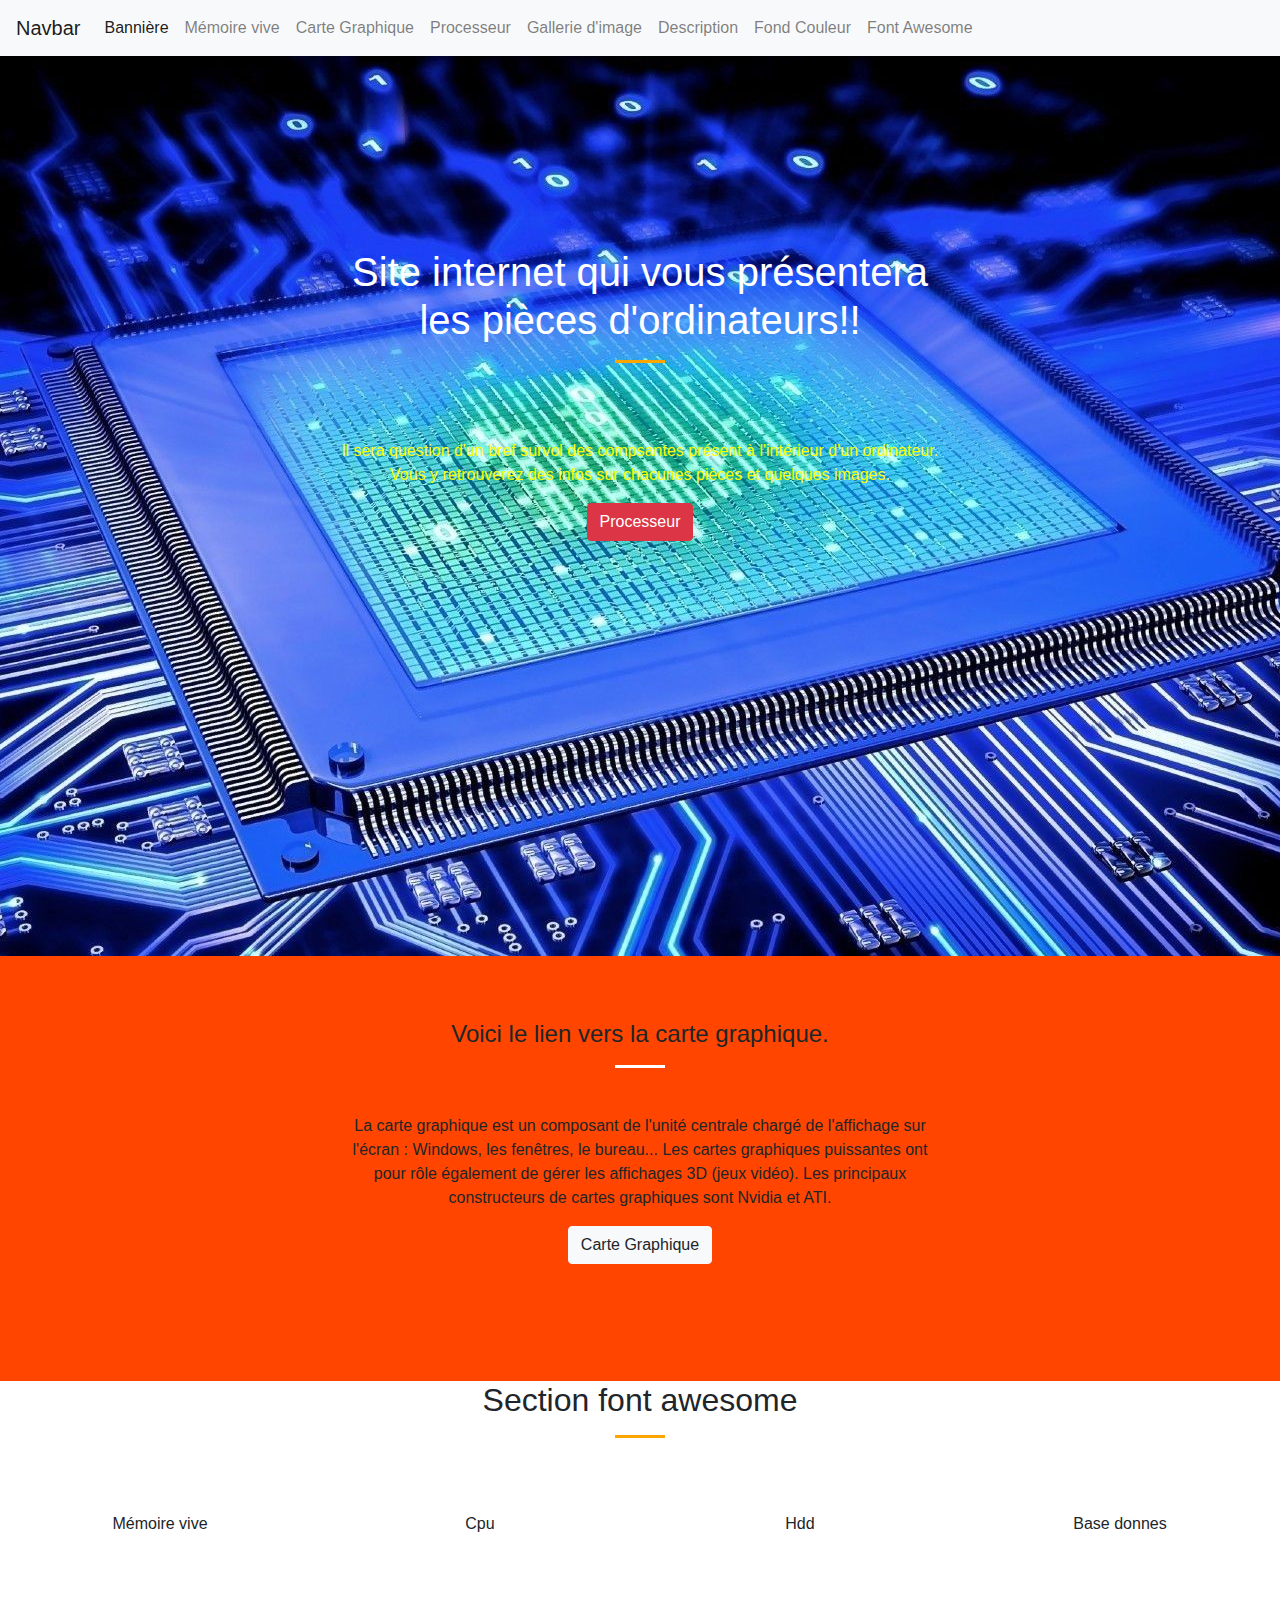
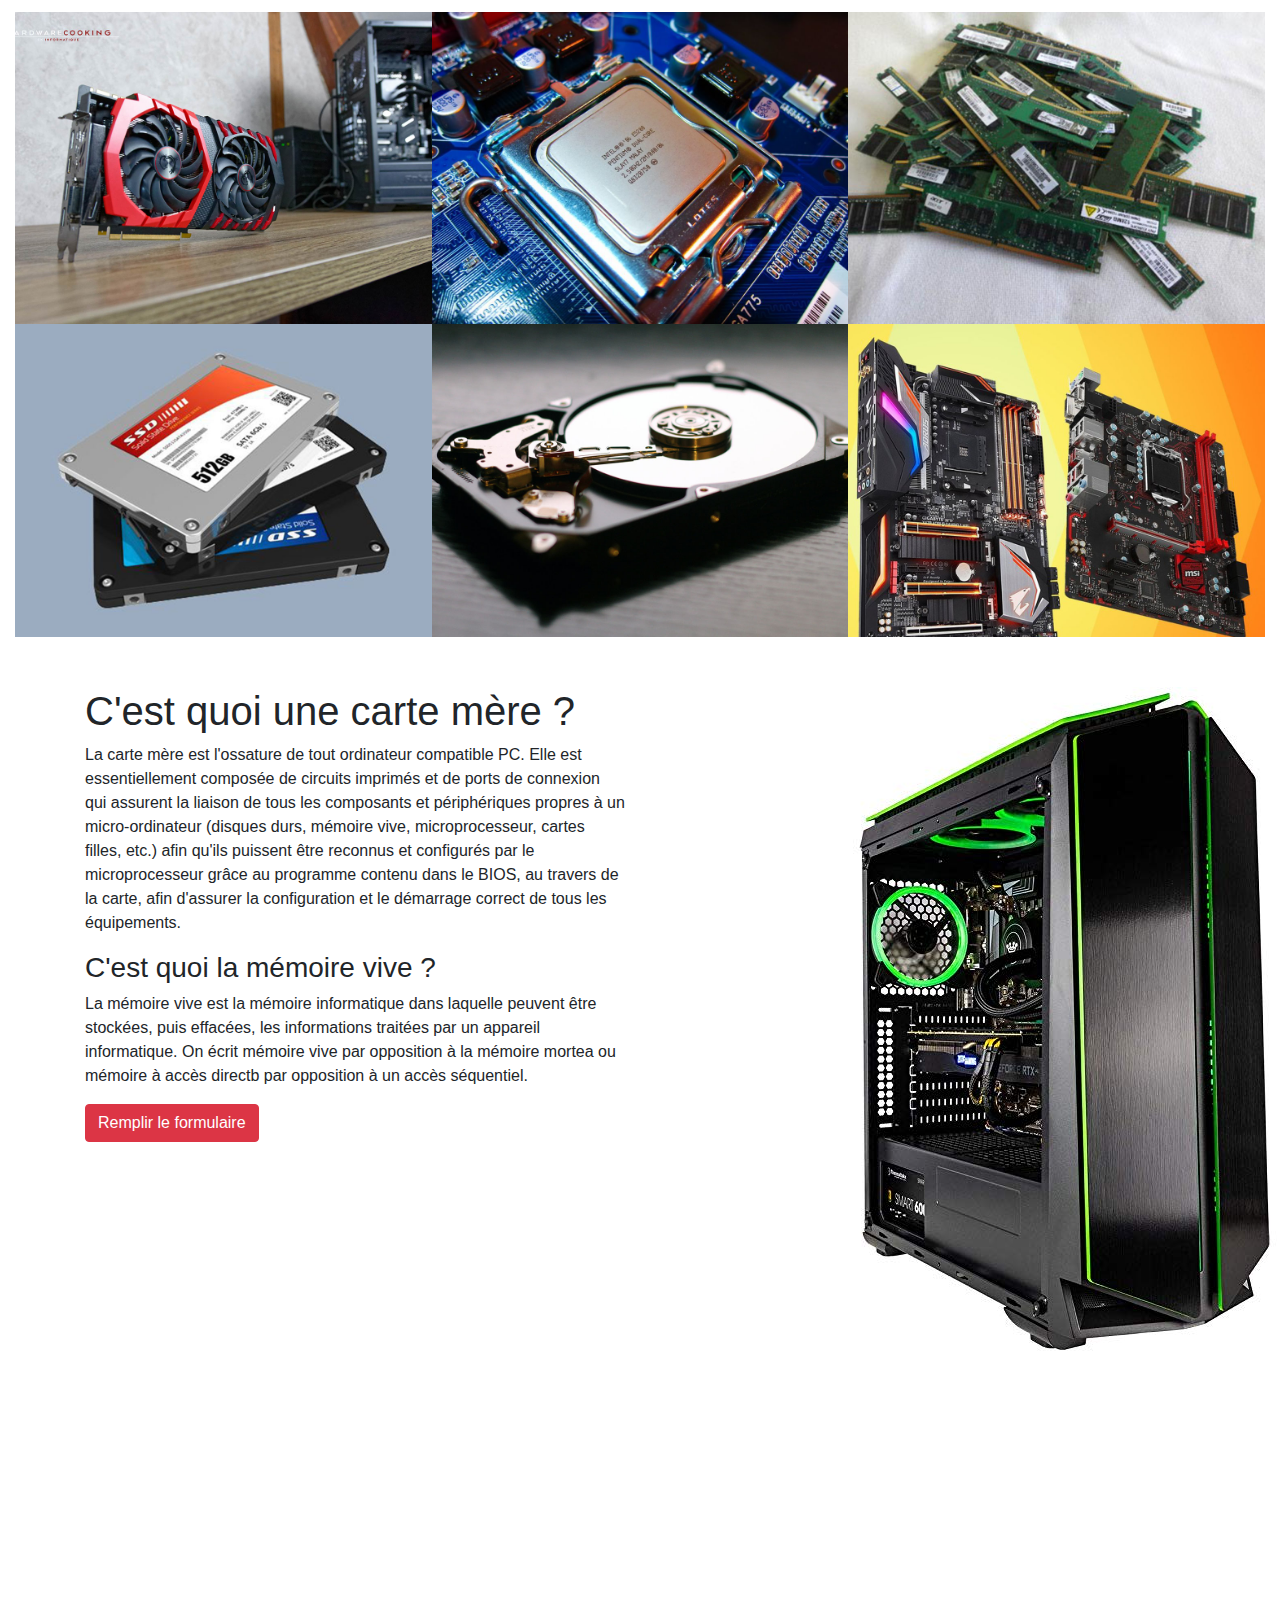
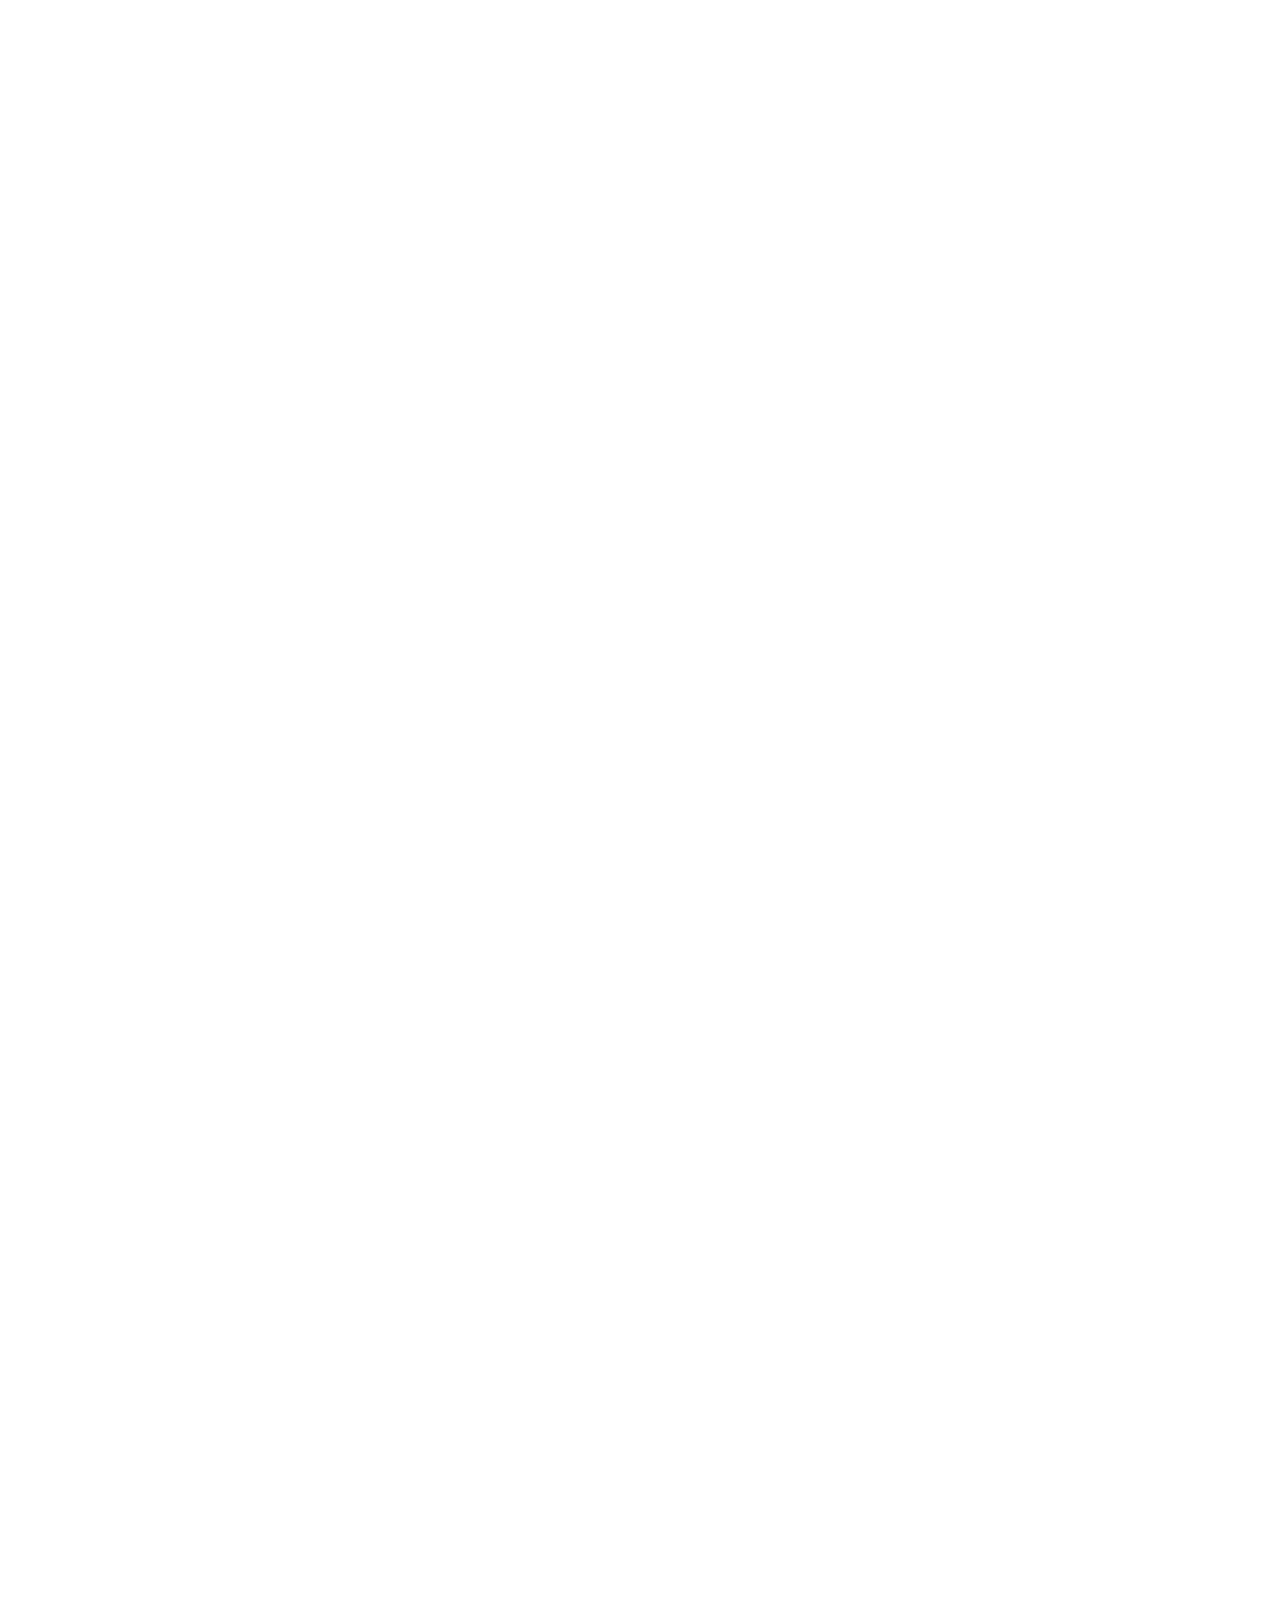
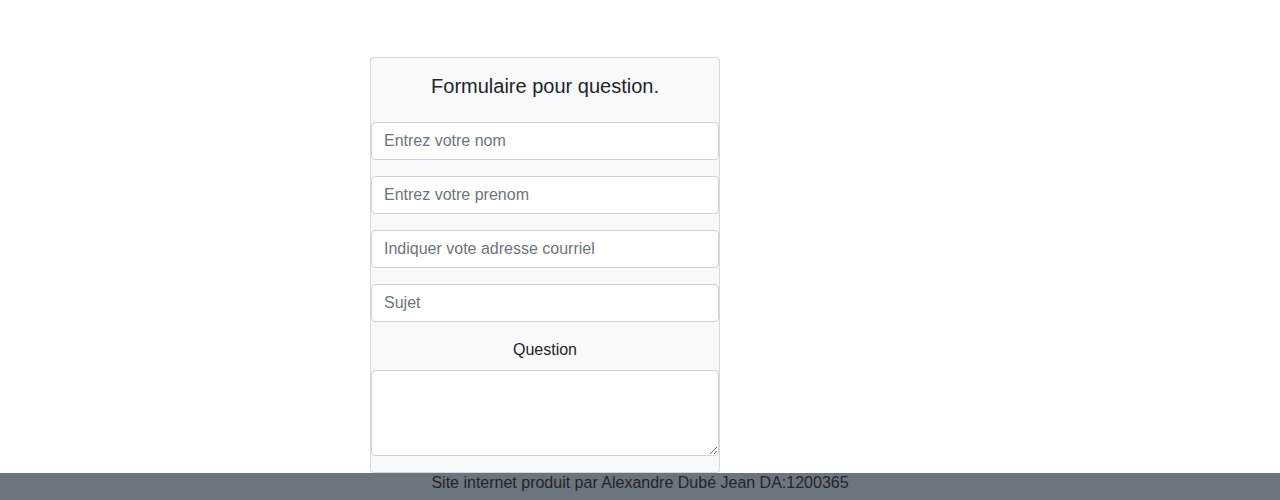
<file: index.html>
<!DOCTYPE html>
<html lang="fr-ca">
<head>
    <meta charset="UTF-8">
    <title>Hello Bootstrap World</title>
    <link rel="stylesheet" href="css/bootstrap.css">
    <link rel="stylesheet" href="https://use.fontawesome.com/releases/v5.7.1/css/all.css" integrity="sha384-fnmOCqbTlWIlj8LyTjo7mOUStjsKC4pOpQbqyi7RrhN7udi9RwhKkMHpvLbHG9Sr" crossorigin="anonymous">
    <link rel="stylesheet" href="css/style.css">
    <meta name="viewport" content="width=device-width, initial-scale=1, shrink-to-fit=no">

</head>
<body>

<header>
<!-- Ceci est ma navbar -->
    <nav class="navbar navbar-expand-lg navbar-light bg-light">
        <a class="navbar-brand" href="#">Navbar</a>
        <button class="navbar-toggler" type="button" data-toggle="collapse" data-target="#navbarNav"   aria-controls="navbarNav" aria-expanded="false" aria-label="Toggle navigation">
            <span class="navbar-toggler-icon"></span>
        </button>
        <div class="collapse navbar-collapse" id="navbarNav">
            <ul class="navbar-nav">
                <li class="nav-item active"><a class="nav-link" href="#Banniere">Bannière <span class="sr-only">(current)</span></a></li>
                <li class="nav-item"><a class="nav-link" href="#">Mémoire vive</a></li>
                <li class="nav-item"><a class="nav-link" href="#CarteGraphique">Carte Graphique</a></li>
                <li class="nav-item"><a class="nav-link " href="#Processeur">Processeur</a></li>
                <li class="nav-item"><a class="nav-link " href="#Gallerie">Gallerie d'image</a></li>
                <li class="nav-item"><a class="nav-link " href="#Description">Description</a></li>
                <li class="nav-item"><a class="nav-link " href="#FondCouleur">Fond Couleur</a></li>
                <li class="nav-item"><a class="nav-link " href="#FontAwesome">Font Awesome</a></li>
            </ul>
        </div>
    </nav>
</header>
<!-- CEci est ma première section -->
<div id="Banniere" class="container-fluid fond1 text-center ">
    <div class="row ">
        <div class=" offset-xl-3 col-xl-6 col-md-8 col-12 paddintop1   ">

            <h1 class="h1a">Site internet qui vous présentera les pièces d'ordinateurs!!</h1>
            <hr class="hrOrange">
            <p class="pjaune">ll sera question d'un bref survol des compsantes présent à l'intérieur d'un ordinateur. Vous y retrouverez des infos sur chacunes pièces et quelques images.</p>
            <a href="https://fr.wikipedia.org/wiki/Processeur " target="_blank" > <input type="button" class="btn btn-danger" value="Processeur"> </a>
        </div>
    </div>
</div>
<!-- Ceci est ma deuxième section -->
<section id="FondCouleur">
    <div class="container-fluid fond2">
        <div class="row">
            <div class="offset-xl-3 col-xl-6 col-md-8 col-12 text-center paddintop2 ">
                    <h4 class="">Voici le lien vers la carte graphique. </h4>
                    <hr class="hrBlanc">
                    <p>La carte graphique est un composant de l'unité centrale chargé de l'affichage sur l'écran : Windows, les fenêtres, le bureau... Les cartes graphiques puissantes ont pour rôle également de gérer les affichages 3D (jeux vidéo). Les principaux constructeurs de cartes graphiques sont Nvidia et ATI.</p>
                    <a href="#CarteGraphique"> <input type="button" class="btn btn-light" value="Carte Graphique"> </a>
            </div>
        </div>
    </div>
</section>
<!-- Ceci est ma 3ieme session. -->
<div id="FontAwesome" class="container-fluid  ">
    <div class="row text-center align-items-center paddingb ">
        <div class="col-xl-12 ">
            <h2 >Section font awesome </h2>
             <hr class="hrOrange">
        </div>
        <div class="col-xl-3 col-md-6 col-12   ">
            <i class="fas fa-memory fa-4x"></i>
            <h6>Mémoire vive</h6>
        </div >
         <div class="col-xl-3 col-md-6 col-12  ">
             <i class="fas fa-microchip fa-4x   "></i>
             <h6>Cpu</h6>
         </div>
         <div class="col-xl-3 col-md-6 col-12  ">
               <i class="fas fa-hdd fa-4x "></i>
             <h6>Hdd</h6>
         </div>
        <div class="col-xl-3 col-md-6 col-12  ">
             <i class="fas fa-database fa-4x "></i>
            <h6>Base donnes</h6>
         </div>
    </div>
</div>
<!-- Ceci est ma 4ieme section. -->
<div class="container-fluid  " id="Gallerie">
    <div class="row no-gutters  ">
        <div class="col-xl-4 col-md-6 col-12"><img src="img/carteGrpahique.jpg" class="img-fluid"></div>
        <div class="col-xl-4 col-md-6 col-12"><img src="img/processeur.jpg" class="img-fluid" ></div>
        <div class="col-xl-4 col-md-6 col-12"><img src="img/memoire.jpg" class="img-fluid" ></div>

        <div class="col-xl-4 col-md-6 col-12"><img src="img/ssd.jpg" class="img-fluid "></div>
        <div class="col-xl-4 col-md-6 col-12"><img src="img/hdd.jpg" class="img-fluid"/></div>
        <div class="col-xl-4 col-md-6 col-12"><img src="img/motherboard.jpg" class="img-fluid"/></div>
    </div>

</div>

<!-- Ceci est ma 5ieme sextion -->
<div id="Description" class="container">
    <div class="row">
        <div  class="col-xl-6 padding col-md-8 col-12">
            <h1> C'est quoi une carte mère ?</h1>
            <p>La carte mère est l'ossature de tout ordinateur compatible PC. Elle est essentiellement composée de circuits imprimés et de ports de connexion qui assurent la liaison de tous les composants et périphériques propres à un micro-ordinateur (disques durs, mémoire vive, microprocesseur, cartes filles, etc.) afin qu'ils puissent être reconnus et configurés par le microprocesseur grâce au programme contenu dans le BIOS, au travers de la carte, afin d'assurer la configuration et le démarrage correct de tous les équipements.</p>
            <h3>C'est quoi la mémoire vive ?</h3>
            <P>La mémoire vive est la mémoire informatique dans laquelle peuvent être stockées, puis effacées, les informations traitées par un appareil informatique. On écrit mémoire vive par opposition à la mémoire mortea ou mémoire à accès directb par opposition à un accès séquentiel.</P>
            <a href="#Formulaire" > <input type="button" class="btn btn-danger" value="Remplir le formulaire"> </a>
            <div class="padding"></div>
        </div>
        <div class="offset-xl-2 col-xl-4    padding">
            <img src="img/image%20section5.jpg " >
        </div>
    </div>
</div>
<!-- Ceci est ma 6ieme section  parralax1 -->
<div id="CarteGraphique" class="container-fluid parallax">
    <div class="row">
        <div class=" offset-xl-6 col-xl-6 col-md-8 col-12 margintopz3">
            <h1 class="h1a">Carte graphique </h1>
            <p class="h2a">Depuis les années 2000, la puissance de calcul des cartes graphiques est devenue tellement importante pour un coût finalement très réduit (100 à 700 € pour les modèles grand public) que les scientifiques sont de plus en plus nombreux à vouloir en exploiter le potentiel dans d’autres domaines. Il peut s’agir de faire tourner des simulations de modèles météo, financiers ou toute opération parallélisable et nécessitant une très grande quantité de calcul. NVIDIA et ATI/AMD, les 2 principaux fabricants de cartes graphiques haute performance grand public proposent chacun des solutions propriétaires afin de pouvoir utiliser leur produit pour du calcul scientifique. </p>
        </div>
    </div>

</div>

<!-- Ceci est ma 7ieme section parralax2 -->
<div id="Processeur" class="container-fluid parallax2">
    <div class="row80 align-content-end padding  ">
        <div class="col-xl-6 h2a   ">
                <h1 class="h1a">Le processeur</h1>
                <p>Un processeur (ou unité centrale de traitement, UCT, en anglais central processing unit, CPU) est un composant présent dans de nombreux dispositifs électroniques qui exécute les instructions machine des programmes informatiques. Avec la mémoire, c'est notamment l'un des composants qui existent depuis les premiers ordinateurs et qui sont présents dans tous les ordinateurs</p>
        </div>
    </div>
</div>

<!-- ceci est ma section formulaire -->

<div class="container">
    <div class="row">

        <div class="offset-xl-3 col-xl-4 col-md-6 col-12 margintopz3 text-center">
            <div class="card bg-light">
                <p></p>
                <h5>Formulaire pour question.</h5>
                <p></p>
                <form id="Formulaire">
                    <div class="form-group">
                        <input type="text" class="form-control" id="nom" aria-describedby="emailHelp" placeholder="Entrez votre nom">
                    </div>
                    <div class="form-group">
                        <input type="text" class="form-control" id="prenom" aria-describedby="emailHelp" placeholder="Entrez votre prenom">
                    </div>
                    <div class="form-group">
                        <input type="text" class="form-control" id="Adresse Courriel" aria-describedby="emailHelp" placeholder="Indiquer vote adresse courriel">
                    </div>
                    <div class="form-group">
                        <input type="text" class="form-control" id="Sujet" aria-describedby="emailHelp" placeholder="Sujet ">
                    </div>
                    <div class="form-group">
                        <label for="exampleFormControlTextarea1">Question</label>
                        <textarea class="form-control" id="exampleFormControlTextarea1" rows="3"></textarea>
                    </div>
                </form>
            </div>
        </div>
    </div>
</div>
<footer>
    <div>
        <div class="row">
            <div class="col-12 text-center  fondFooter">
                <h6> Site internet produit par Alexandre Dubé Jean DA:1200365</h6>
            </div>

    </div>

    </div>


</footer>

<script src="js/jquery-3.3.1.min.js"></script>
<script src="js/bootstrap.js"></script>

</body>
</html>
</file>
<file: css/style.css>
html,body { margin:0; height:100%;}
/* Fond d'écran */

.fond1
{
    background-image: url("../img/FondSection1.jpg");
    height: 100%;
    background-position: center;
    background-repeat: no-repeat;
}

.fondFooter
{

background-color: #6c757d;

}


.hauteur100
{
    height: 30%;
}





/* Modification de texte */

.h1a /* Colori le texte h1 en blanc */
{
    color: white;
}
.h2a /* Colori le texte h1 en blanc */
{
    color: white;
}




/* donne un paddingtop */
.paddintop1
{
    padding-top: 15%;
}
.paddintop2
{
    margin-top: 5%;
}
/* Met une petite barre blanche  */
.hrBlanc
{

    padding-bottom: 0px;
    padding-top: 30px;
    max-width: 50px;
    border-width: 3px;
    border-color: white;
}
.hrOrange
{

    padding-bottom: 30px;
    padding-top: 30px;
    max-width: 50px;
    border-width: 3px;
    border-color: orange;
}
/* c
/* colorie <p> en rouge */
.pjaune
{
    color: yellow;
}
/* Applique background orange pour la section 2 Section fond de couleur*/
.fond2
{

    background-color: orangered;
    height: 425px;
}
.parallax
{
    background-image: url("../img/fond1.jpg");
    height: 100%;
    background-attachment: fixed;
    background-position: center;
    background-repeat: no-repeat;
    background-size: cover;
}
.parallax2
{
    background-image: url("../img/fond2.jpg");
    height: 100%;
    background-attachment: fixed;
    background-position: center;
    background-repeat: no-repeat;
    background-size: cover;
}

.row80
{
    height: 80%;
}
.row20
{
    height: 20%;
}
.padding
{
    padding-top: 50px;

}
.paddingb
{
    padding-bottom: 70px;
}

.margintopz3
{
    margin-top: 8% ;
}

@media only screen and (max-width: 480px)
{
    .fond1
    {
        background-image: url("../img/fondMobile1.jpg");
        height: 100%;
        background-position: center;
        background-repeat: no-repeat;

    }
    .h1a
    {
        color: white;
        font-size: 22px;

    }


}
</file>
